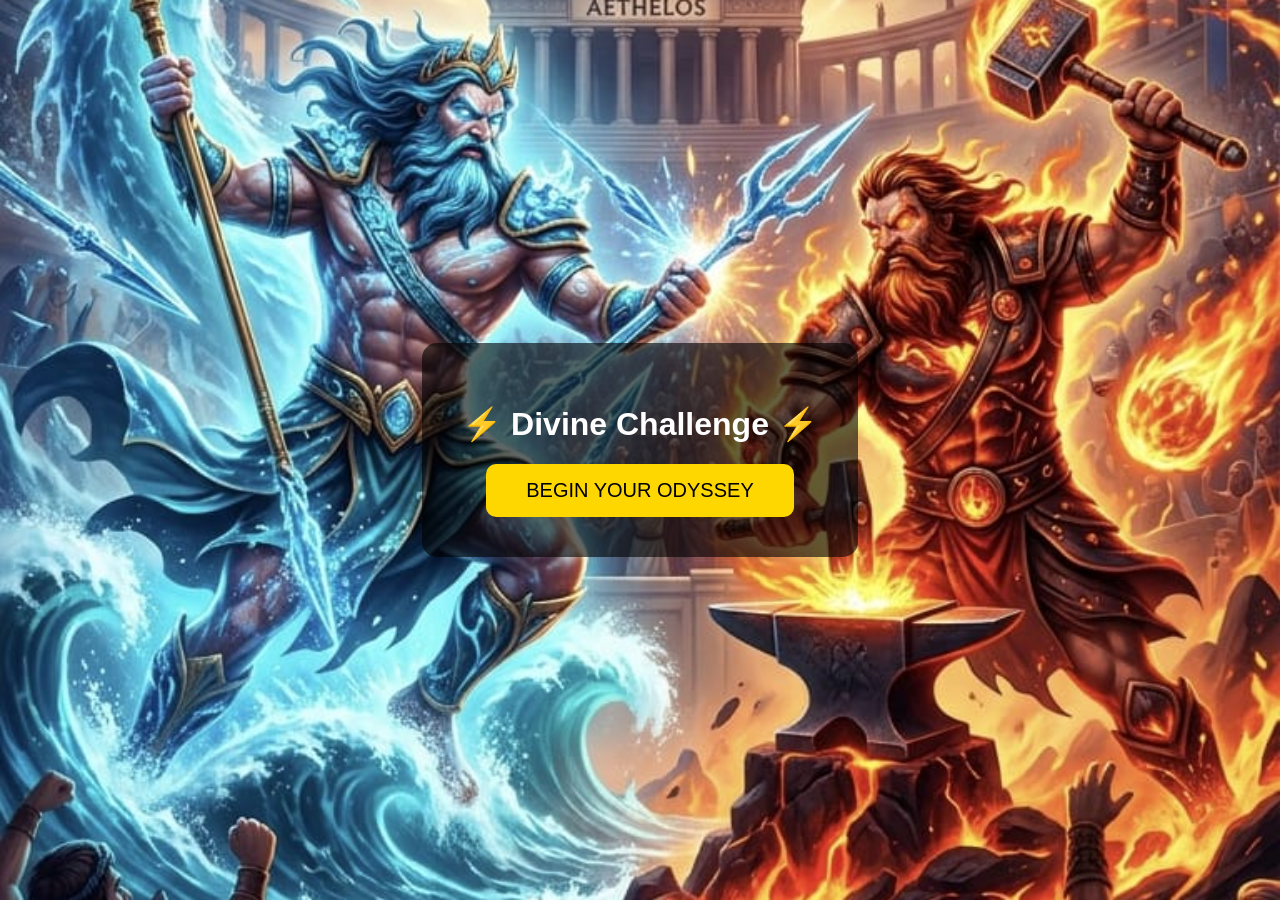
<file: index.html>
<!DOCTYPE html>
<html>
<head>
  <title>Divine Challenge</title>

  <style>    
body {
      margin: 0;
      font-family: Arial;
      height: 100vh;

      display: flex;
      justify-content: center;
      align-items: center;

      color: white;

      background-image: url("background.jpeg");
      background-size: cover;
      background-position: center;
    }

    .overlay {
      background: rgba(0,0,0,0.6);
      padding: 40px;
      border-radius: 15px;
      text-align: center;
    }

    button {
      padding: 15px 40px;
      font-size: 20px;
      background: gold;
      border: none;
      border-radius: 10px;
      cursor: pointer;
    }
  </style>
</head>

<body>

<div class="overlay">
  <h1>⚡ Divine Challenge ⚡</h1>
  <button onclick="startGame()">BEGIN YOUR ODYSSEY</button>
</div>

<script>
function startGame() {
  window.location.href = "players.html";
}
</script>

</body>
</html>
</file>
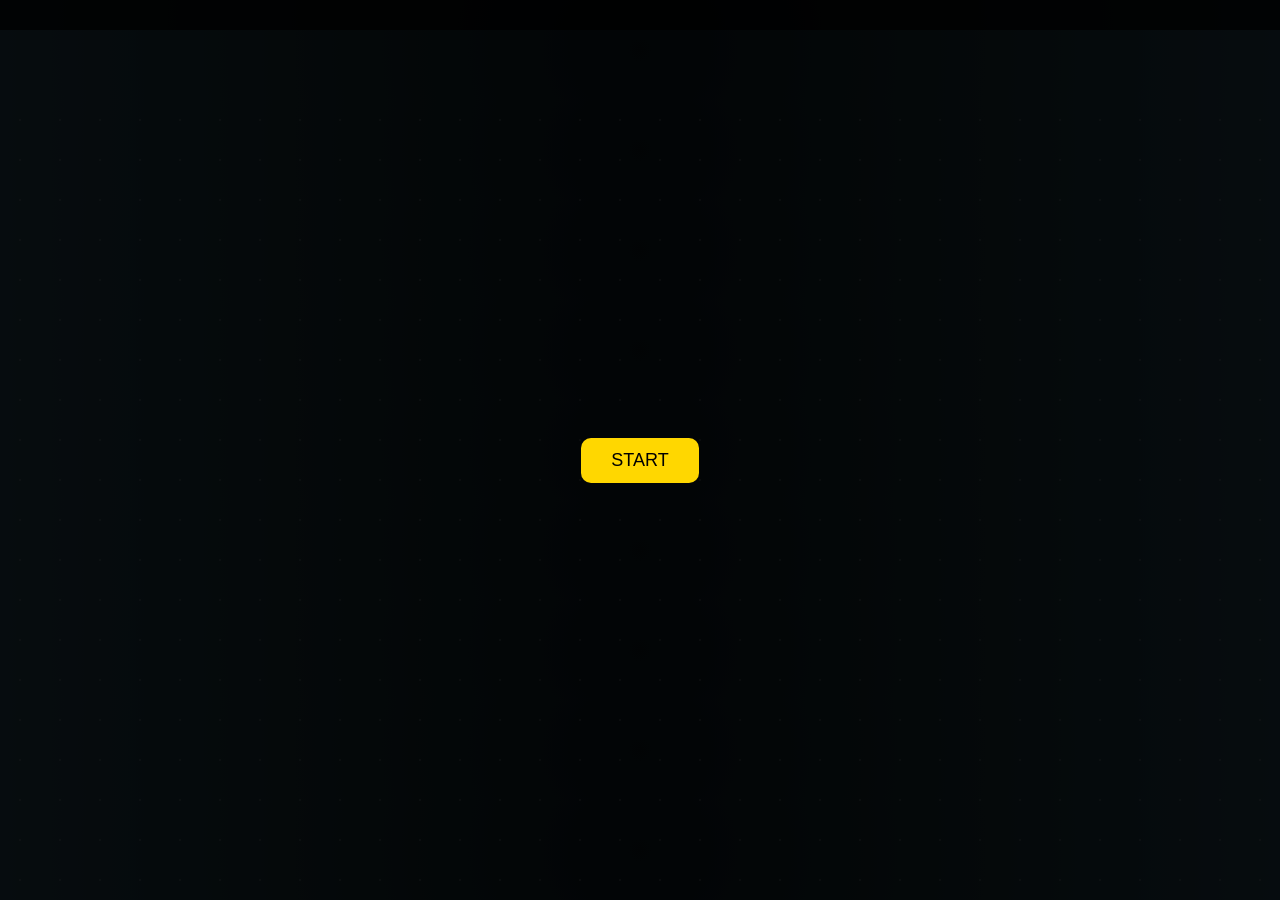
<file: game.html>
<!DOCTYPE html>
<html>
<head>
  <title>Divine Challenge</title>
  <link rel="stylesheet" href="style.css">
</head>
<body>

  <!-- 🔝 TOP BAR -->
  <div class="top-bar">
    <div id="hearts"></div>
    <div id="turn"></div>
    <div id="level"></div>
    <div id="timer"></div>
  </div>

  <!-- 🎮 GAME BOARD -->
  <div id="board" class="board"></div>

  <!-- 🟡 POPUP -->
  <div id="popup" class="popup">
    <div id="winnerText"></div>
  <button onclick = "confirmStart()"> START </button>
  </div>

<!-- 🔊 SOUNDS -->
<audio id="bgMusic" loop>
  <source src="https://www.soundjay.com/free-music/sounds/music-1.mp3">
</audio>

<audio id="flipSound">
  <source src="https://www.soundjay.com/button/sounds/button-16.mp3">
</audio>

<audio id="winSound">
  <source src="https://www.soundjay.com/human/sounds/applause-8.mp3">
</audio>

<script src="script.js"></script>

</body>
</html>
</file>
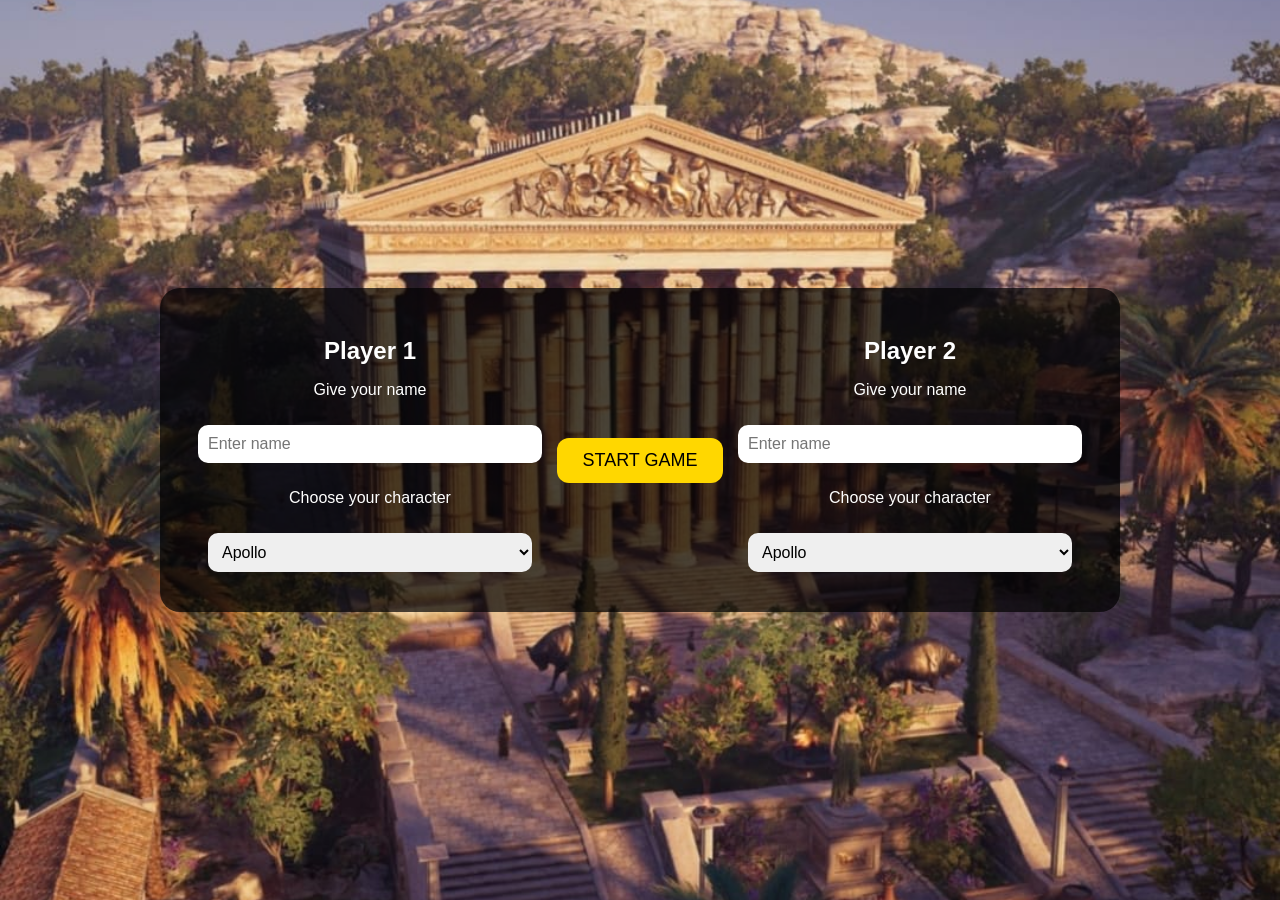
<file: players.html>
<!DOCTYPE html>
<html lang="en">
<head>
  <meta charset="UTF-8">
  <title>Players Setup</title>

  <style>
    body {
      margin: 0;
      padding: 0;
      height: 100vh;

      /* 🔥 BACKGROUND IMAGE */
      background: url("player.jpg.jpeg") no-repeat center center/cover;

      display: flex;
      justify-content: center;
      align-items: center;
      font-family: Arial, sans-serif;
    }

    .container {
      width: 80%;
      max-width: 900px;
      background: rgba(0,0,0,0.7);
      border-radius: 20px;
      padding: 30px;
      color: white;

      display: flex;
      justify-content: space-between;
      align-items: center;
    }

    .player {
      width: 40%;
      text-align: center;
    }

    .player h2 {
      margin-bottom: 10px;
    }

    input, select {
      width: 90%;
      padding: 10px;
      margin: 10px 0;
      border-radius: 10px;
      border: none;
      font-size: 16px;
    }

    .center {
      text-align: center;
    }

    button {
      margin-top: 20px;
      padding: 12px 25px;
      font-size: 18px;
      border: none;
      border-radius: 12px;
      background: gold;
      cursor: pointer;
    }

    button:hover {
      background: orange;
    }
  </style>
</head>

<body>

  <div class="container">

    <!-- PLAYER 1 -->
    <div class="player">
      <h2>Player 1</h2>

      <p>Give your name</p>
      <input type="text" id="p1" placeholder="Enter name">

      <p>Choose your character</p>
      <select id="c1">
        <option value="Apollo">Apollo</option>
        <option value="Ares">Ares</option>
        <option value="Zeus">Zeus</option>
        <option value="Hera">Hera</option>
        <option value="Poseidon">Poseidon</option>
      </select>
    </div>

    <!-- CENTER BUTTON -->
    <div class="center">
      <button onclick="startGame()">START GAME</button>
    </div>

    <!-- PLAYER 2 -->
    <div class="player">
      <h2>Player 2</h2>

      <p>Give your name</p>
      <input type="text" id="p2" placeholder="Enter name">

      <p>Choose your character</p>
      <select id="c2">
        <option value="Apollo">Apollo</option>
        <option value="Ares">Ares</option>
        <option value="Zeus">Zeus</option>
        <option value="Hera">Hera</option>
        <option value="Poseidon">Poseidon</option>
      </select>
    </div>

  </div>

  <script>
    function startGame(){
      let p1 = document.getElementById("p1").value;
      let p2 = document.getElementById("p2").value;
      let c1 = document.getElementById("c1").value;
      let c2 = document.getElementById("c2").value;

      if(!p1 || !p2){
        alert("Enter both player names!");
        return;
      }

      localStorage.setItem("p1", p1);
      localStorage.setItem("p2", p2);
      localStorage.setItem("c1", c1);
      localStorage.setItem("c2", c2);

      window.location.href = "game.html";
    }
  </script>

</body>
</html>
</file>
<file: style.css>
body {
  margin: 0;
  font-family: Arial;
  background: radial-gradient(circle, #0f2027, #203a43, #2c5364);
  color: white;
  overflow-x: hidden;
}

/* 🔥 FIXED TOP BAR (NO OVERFLOW) */
.top-bar {
  position: fixed;
  top: 0;
  left: 0;
  right: 0;
  display: grid;
  grid-template-columns: 1fr 1fr 1fr 1fr;
  padding: 15px;
  font-size: 16px;
  background: rgba(0,0,0,0.75);
  z-index: 1000;
  text-align: center;
}

/* ❤️ HEARTS */
#hearts {
  color: red;
  font-size: 20px;
  text-align: left;
}

/* TIMER FIX */
#timer {
  text-align: right;
  padding-right: 10px;
  font-weight: bold;
}

/* BOARD */
.board {
  margin-top: 100px;
  display: grid;
  grid-template-columns: repeat(4, min(20vw, 120px));
  gap: 15px;
  justify-content: center;
}

/* CARD */
.card {
  width: min(20vw, 120px);
  height: min(20vw, 120px);
  perspective: 1000px;
}

.inner {
  width: 100%;
  height: 100%;
  transition: transform 0.6s;
  transform-style: preserve-3d;
  position: relative;
}

.flipped .inner {
  transform: rotateY(180deg);
}

.front, .back {
  position: absolute;
  width: 100%;
  height: 100%;
  border-radius: 12px;
  backface-visibility: hidden;
}

.front {
  background: lightblue;
}

.back {
  transform: rotateY(180deg);
}

.back img {
  width: 100%;
  height: 100%;
  object-fit: contain;
}

/* ✨ STRONG GOLD EFFECT */
.matched {
  box-shadow:
    0 0 20px gold,
    0 0 40px orange,
    0 0 60px yellow;
  transform: scale(1.08);
}

/* POPUP */
.popup {
  position: fixed;
  top: 0;
  width: 100%;
  height: 100%;
  background: rgba(0,0,0,0.85);
  display: flex;
  justify-content: center;
  align-items: center;
  flex-direction: column;
}

/* 🟡 MUSTARD BOX */
.score-box {
  background: #d4a017;
  color: black;
  padding: 40px;
  border-radius: 20px;
  font-size: 24px;
  text-align: center;
  max-width: 80%;
}

/* BUTTON */
button {
  padding: 12px 30px;
  font-size: 18px;
  background: gold;
  border: none;
  border-radius: 10px;
  margin-top: 20px;
}

/* 🌌 ANIMATED BACKGROUND */
body::before {
  content: "";
  position: fixed;
  width: 200%;
  height: 200%;
  background: radial-gradient(white 1px, transparent 1px);
  background-size: 40px 40px;
  animation: moveStars 60s linear infinite;
  opacity: 0.2;
  z-index: -1;
}

@keyframes moveStars {
  from { transform: translate(0,0); }
  to { transform: translate(-200px,-200px); }
}

/* 🎴 CARD HOVER EFFECT */
.card:hover {
  transform: scale(1.05);
  transition: 0.3s;
  box-shadow: 0 0 15px cyan;
}

/* 🎉 FIREWORKS */
.firework {
  position: fixed;
  width: 6px;
  height: 6px;
  background: gold;
  border-radius: 50%;
  animation: explode 1s ease-out forwards;
}

@keyframes explode {
  from { transform: scale(1); opacity: 1; }
  to {
    transform: scale(15);
    opacity: 0;
  }
}

/* 🎊 WIN TEXT ANIMATION */
.win-text {
  font-size: 40px;
  animation: glow 1s infinite alternate;
}

@keyframes glow {
  from { text-shadow: 0 0 10px gold; }
  to { text-shadow: 0 0 25px orange; }
}
</file>
